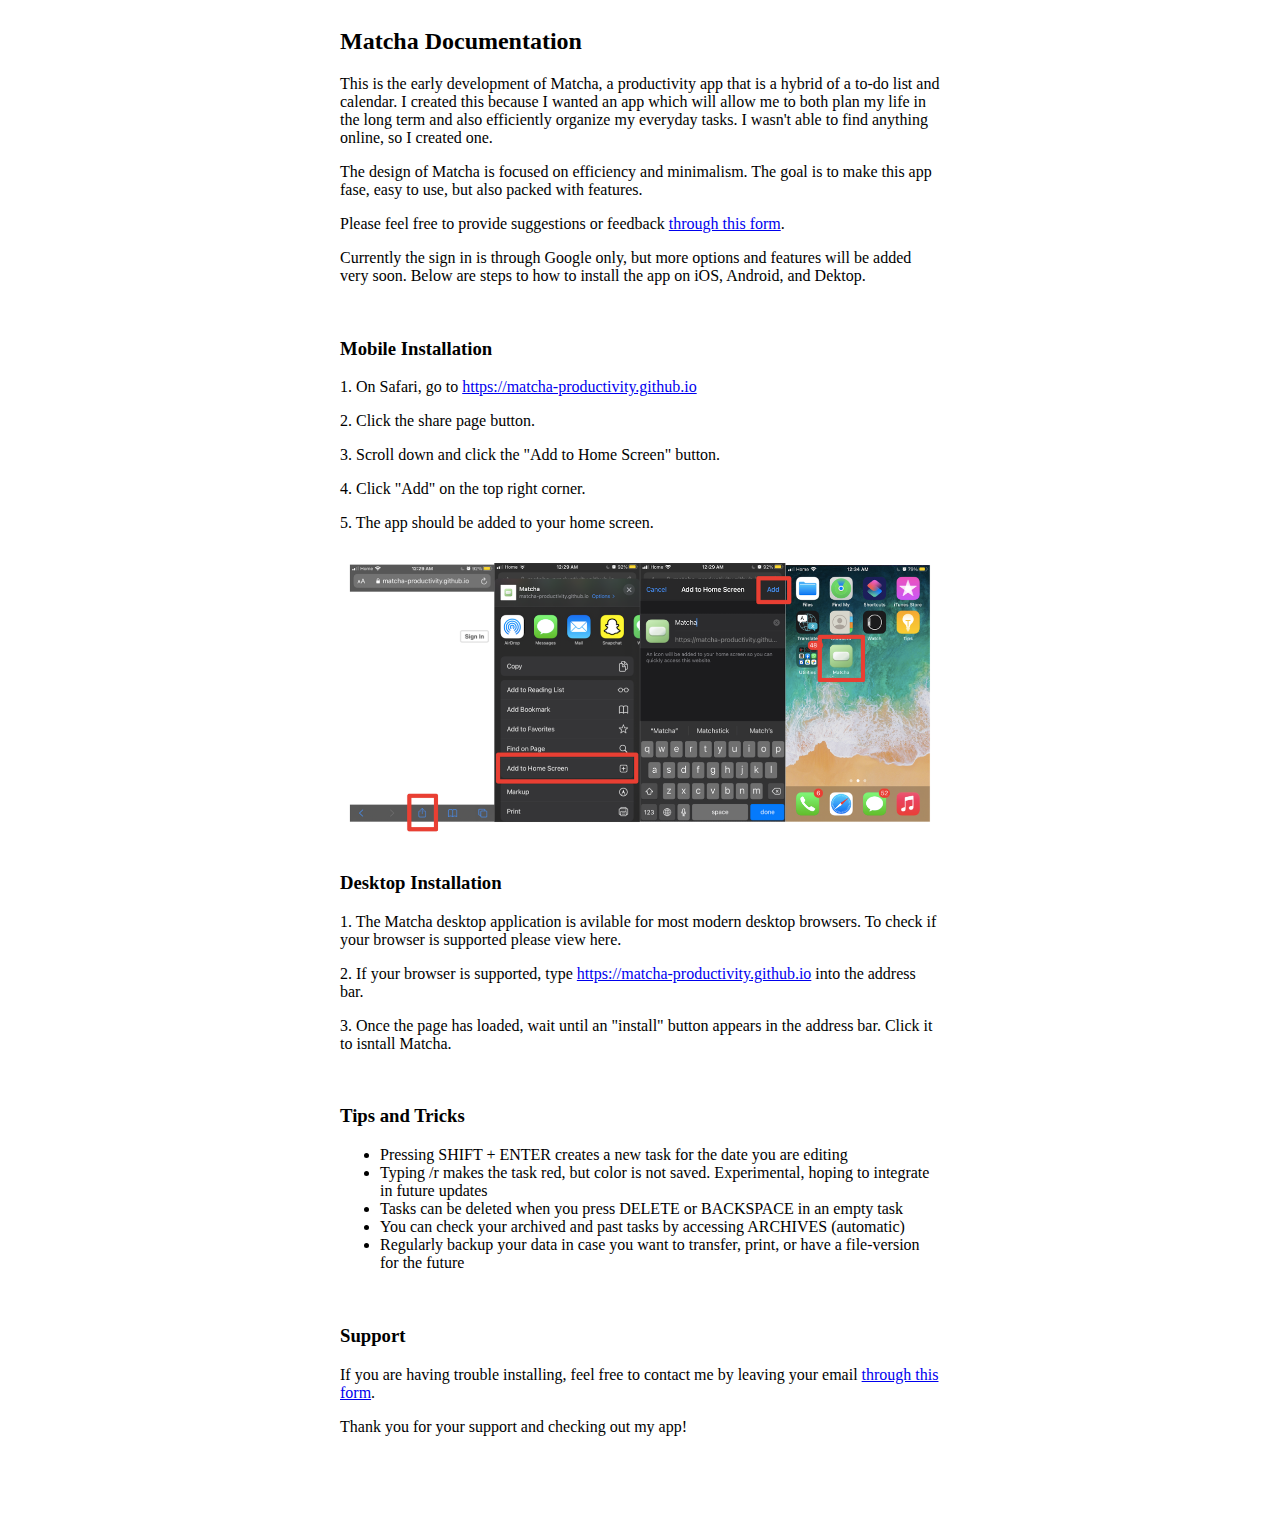
<file: help.html>
<!DOCTYPE html>
<html lang="en">
<head>
    <meta charset="UTF-8">
    <meta name="viewport" content="width=device-width, initial-scale=1.0">
    <title>Matcha Help</title>
</head>
<body style='display:flex; justify-content: space-around;'> 
    <div style='width:600px'>
        <h2>Matcha Documentation</h2>
        <p>This is the early development of Matcha, a productivity app that is a hybrid of a to-do list and calendar. I created this because I wanted an app which will allow me to both plan my life in the long term and also efficiently organize my everyday tasks. I wasn't able to find anything online, so I created one.</p>
        <p>The design of Matcha is focused on efficiency and minimalism. The goal is to make this app fase, easy to use, but also packed with features.</p>
        <p>Please feel free to provide suggestions or feedback <a href='https://forms.gle/iggRttZFXmPBvL3cA'>through this form</a>.</p>
        <p>Currently the sign in is through Google only, but more options and features will be added very soon. Below are steps to how to install the app on iOS, Android, and Dektop.</p>
        <br>
        <h3>Mobile Installation</h3>
        <p>1. On Safari, go to <a href='https://matcha-productivity.github.io'>https://matcha-productivity.github.io</a></p>
        <p>2. Click the share page button.</p>
        <p>3. Scroll down and click the "Add to Home Screen" button.</p>
        <p>4. Click "Add" on the top right corner.</p>
        <p>5. The app should be added to your home screen.</p>
        <img style='width:100%;'src='/images/ios-tutorial.png'>
        <br>
        <h3>Desktop Installation</h3>
        <p>1. The Matcha desktop application is avilable for most modern desktop browsers. To check if your browser is supported please view here.</p>
        <p>2. If your browser is supported, type <a href='https://matcha-productivity.github.io'>https://matcha-productivity.github.io</a> into the address bar.</p>
        <p>3. Once the page has loaded, wait until an "install" button appears in the address bar. Click it to isntall Matcha.</p>
        <br>
        <h3>Tips and Tricks</h3>
        <ul>
            <li>Pressing SHIFT + ENTER creates a new task for the date you are editing</li>
            <li>Typing /r makes the task red, but color is not saved. Experimental, hoping to integrate in future updates</li>
            <li>Tasks can be deleted when you press DELETE or BACKSPACE in an empty task </li>
            <li>You can check your archived and past tasks by accessing ARCHIVES (automatic)</li>
            <li>Regularly backup your data in case you want to transfer, print, or have a file-version for the future</li>
        </ul>
        <br>
        <h3>Support</h3>
        <p>If you are having trouble installing, feel free to contact me by leaving your email <a href='https://forms.gle/iggRttZFXmPBvL3cA'>through this form</a>. </p>
        <p>Thank you for your support and checking out my app!</p>
        <br><br><br><br>
    </div>
</body>
</html>
</file>
